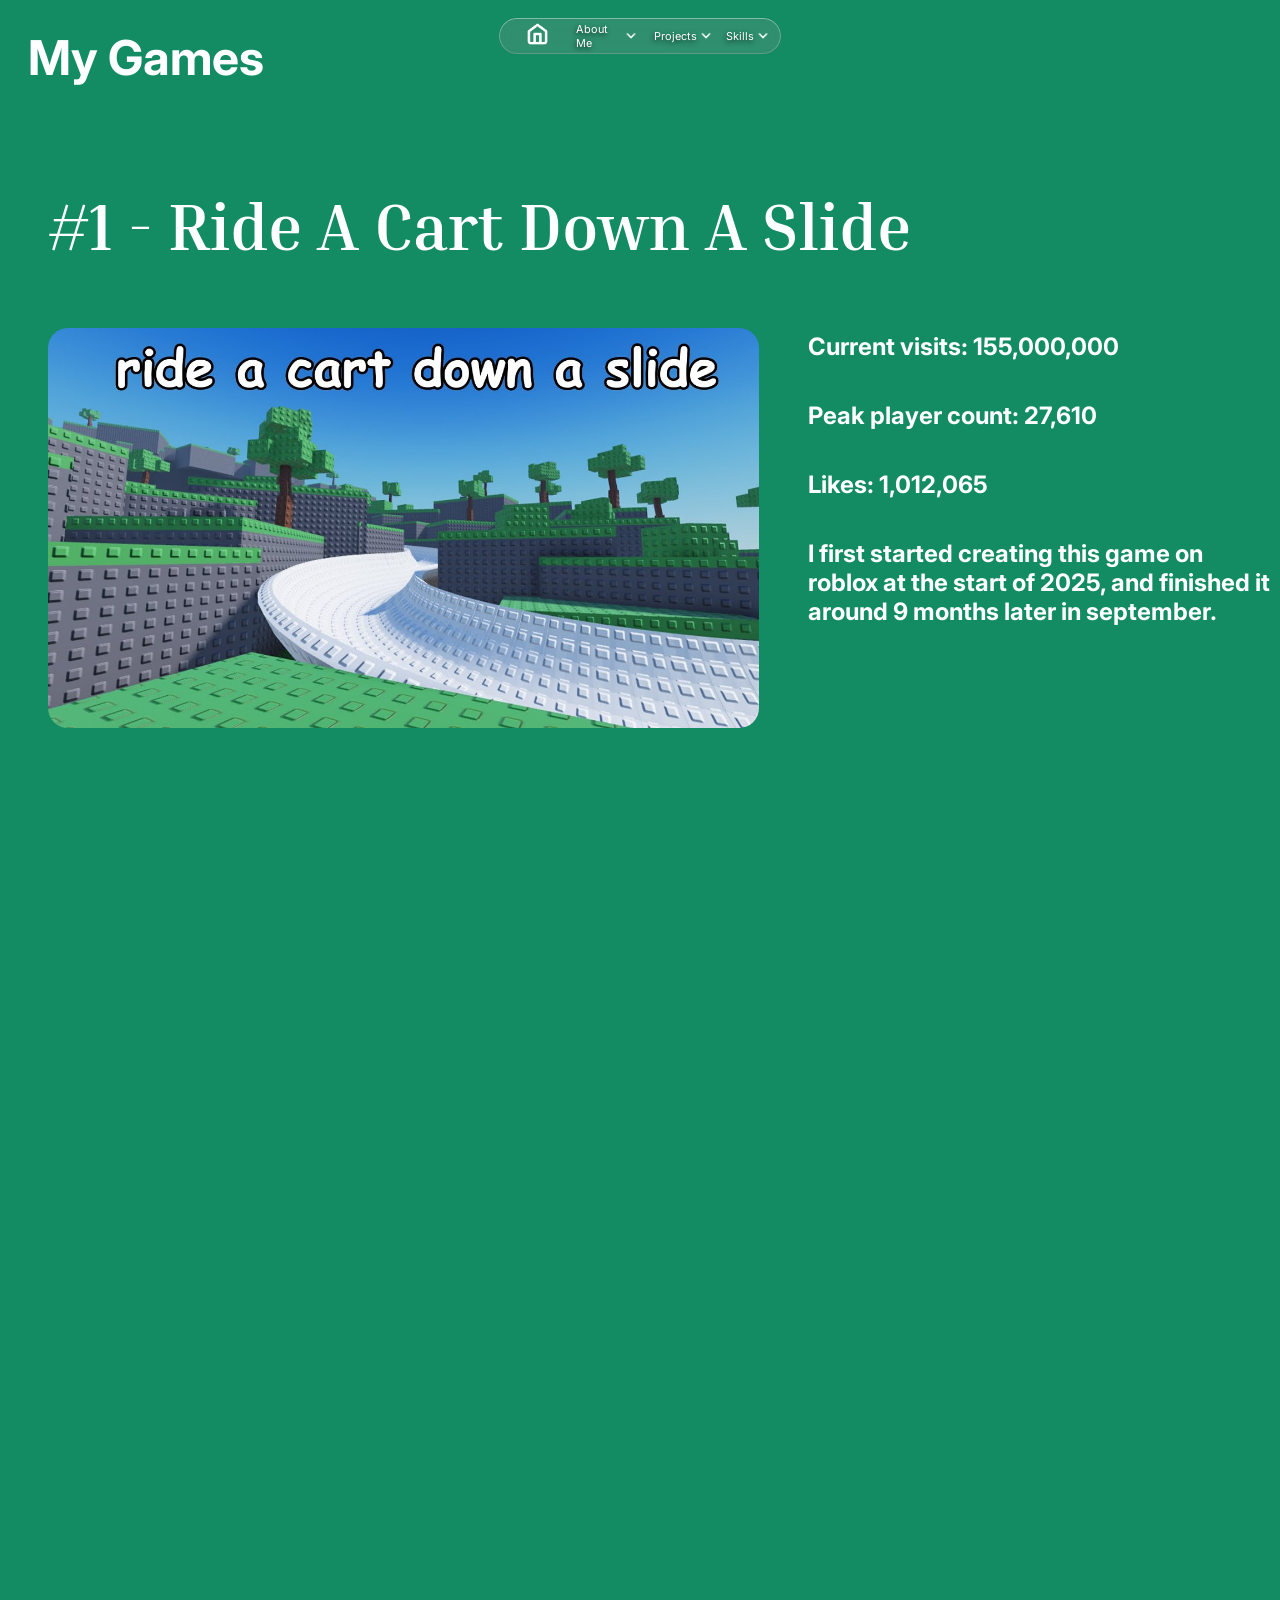
<file: games.html>
<!DOCTYPE html>
<html lang="en">
  <head>
    <meta charset="UTF-8">
    <meta name="viewport" content="width=device-width, initial-scale=1.0">
    <meta http-equiv="X-UA-Compatible" content="ie=edge">
    <title>My Games</title>
    <link id="link" rel="stylesheet" href="games.css">

    <link rel="preconnect" href="https://fonts.googleapis.com">
    <link rel="preconnect" href="https://fonts.gstatic.com" crossorigin>
    <link href="https://fonts.googleapis.com/css2?family=Inria+Serif:ital,wght@0,300;0,400;0,700;1,300;1,400;1,700&display=swap" rel="stylesheet">

    <link href='https://fonts.googleapis.com/css?family=Inter' rel='stylesheet'>
    

  </head>
  <body>
    
    <script src="main.js" defer></script>

    <div class="NavBar">
           <div class="navbarsection" id="nv1">
            <a href="index.html"><img id="HomeButton" class="active" src="Home.png"></a>
           </div>
           <div class="navbarsection" id="nv2">
            <div><a href="index.html">About Me</a></div> <img class="dropdown" src="DropDown.png">
           </div>
            <div class="navbarsection" id="nv3">
            <div><a href="index.html">Projects</a></div> <img class="dropdown" src="DropDown.png">
           </div>
           <div class="navbarsection" id="nv4">
            <div><a href="index.html">Skills</a></div> <img class="dropdown" src="DropDown.png">
           </div>
        </div>

    <h2 id='name'>My Games</h2>

    <h1 id='projects'>#1 - Ride A Cart Down A Slide</h1>

    <img src="game1.jpg" id="gameOneImage">
    <h2 class="desc" id="visits">Current visits: 155,000,000</h2> <!--  Make this dynamic with an API -->
    <h2 class="desc" id="ccu">Peak player count: 27,610</h2>
    <h2 class="desc" id="likes">Likes: 1,012,065</h2>
    <h2 class="desc" id="maindesc">I first started creating this game on roblox at the start of 2025, and finished it around 9 months later in september.</h2>

  </body>
</html>
</file>
<file: games.css>
html {
  scroll-behavior: smooth;
}

body {
    height: 200vh;
    background-image: url();
    background-color:rgb(19, 139, 99);
    background-size: contain;
}

#name {
    font-size: 48px;
    margin-top: 20px;
    margin-left: 20px;

    font-family: 'Inter';
    color: rgb(255, 255, 255);
}

#projects {
    font-size: 65px;
    margin-top: 100px;
    margin-left: 40px;

    font-family: 'Inria Serif';
    color: rgb(255, 255, 255);
}

#gameOneImage {
    height: 400px;
    margin-top: 20px;
    margin-left: 40px;
    border-radius: 20px;
}

#visits{
    margin-top: -400px;
    margin-left: 800px;
}

#ccu{
    margin-top: 40px;
    margin-left: 800px;
}

#likes{
    margin-top: 40px;
    margin-left: 800px;
}

#maindesc{
    margin-top: 40px;
    margin-left: 800px;
}

.desc {
    font-size: 24px;

    font-family: 'Inter';
    color: rgb(255, 255, 255);
}

.NavBar {
    border-radius: 30px;
    --border-width: 1px;
    background: hsl(from rgb(160, 160, 160) h s l / 0.2);
    backdrop-filter: blur(7px);

    height: 4vh;
    width: 20vw;
    padding-left: 1vw;
    padding-right: 1vw;
    display: flex;
    align-items: center;
    position: sticky;
    top: 2vh;
    margin: auto;
    margin-top: -4vh;
    gap: 1vw;
    justify-content: left;
}

.NavBar::before {
    content:'';
    position: absolute;
    inset: 0;
    background: linear-gradient(rgba(255, 255, 255, 0.411), rgba(170, 170, 170, 0.411)) border-box;
    z-index: -1;
    border-radius: inherit;
    border: var(--border-width) solid transparent;
    mask: linear-gradient(black 0 0) border-box, linear-gradient(black 0 0) padding-box;
    mask-composite: subtract;
}

.NavBar div a{
    font-family: 'Inter';
    color: white;
    text-shadow: -1px 2px 5px rgba(0, 0, 0, 0.7);
}

.dropdown {
    height: 2vh;
    margin-left: -2vw;
}

.navbarsection {
    display: flex;
    align-items: center;
    gap: 2vw;
    justify-content: left;
}

.navbarsection:hover {
    background: hsl(from rgb(196, 255, 187) h s l / 0.15);
    backdrop-filter: blur(5px);
    height: 4vh;
    border-radius: 20px;
}

#nv1 {
    width: 4vw;
    justify-content: center; 
    align-items: center;
}

#nv2 {
    width: 5vw;
    margin-right: 0.5vw;
    justify-content: center; 
    align-items: center;
    font-size: .85vw;
}


#nv3 {
    width: 4vw;
    margin-right: 0.5vw;
    justify-content: center; 
    align-items: center;
    font-size: .85vw;
}


#nv4 {
    width: 3vw;
    justify-content: center; 
    align-items: center;
    font-size: .85vw;
}


#HomeButton {
    height: 2.5vh;
}

.inria-serif-bold {
  font-family: "Inria Serif", serif;
  font-weight: 700;
  font-style: normal;
}

a {
    text-decoration: none;
    color: white;
}
</file>
